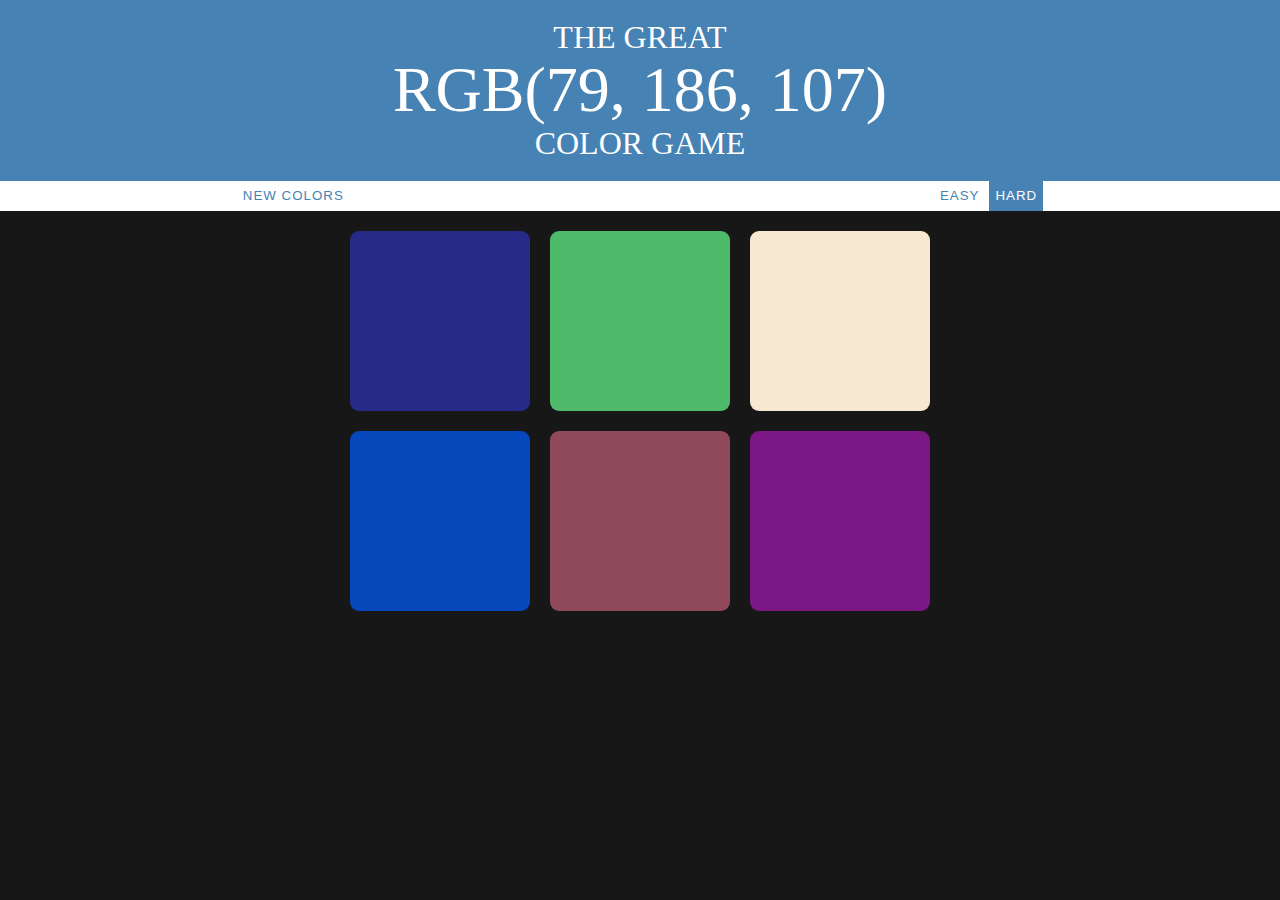
<file: index.html>
<!DOCTYPE html>
<html>
<head>
	<title>
		Color Game | NG
	</title>

	<link rel="stylesheet" type="text/css" href="colorGame.css">
</head>
<body>

	<h1>The Great<br><span id="colorDisplay"></span><br>Color Game</h1>

	<div id="controlPanel">
		<button id="reset">NEW COLORS</button>
		<span id="message"> </span>
		<button class="easy">EASY</button>
		<button class="hard selected">HARD</button>
	</div>

	<div id="container">
		<div class="square"></div>
		<div class="square"></div>
		<div class="square"></div>
		<div class="square"></div>
		<div class="square"></div>
		<div class="square"></div>
	</div>


	<script type="text/javascript" src="colorGame.js"></script>
</body>
</html>
</file>
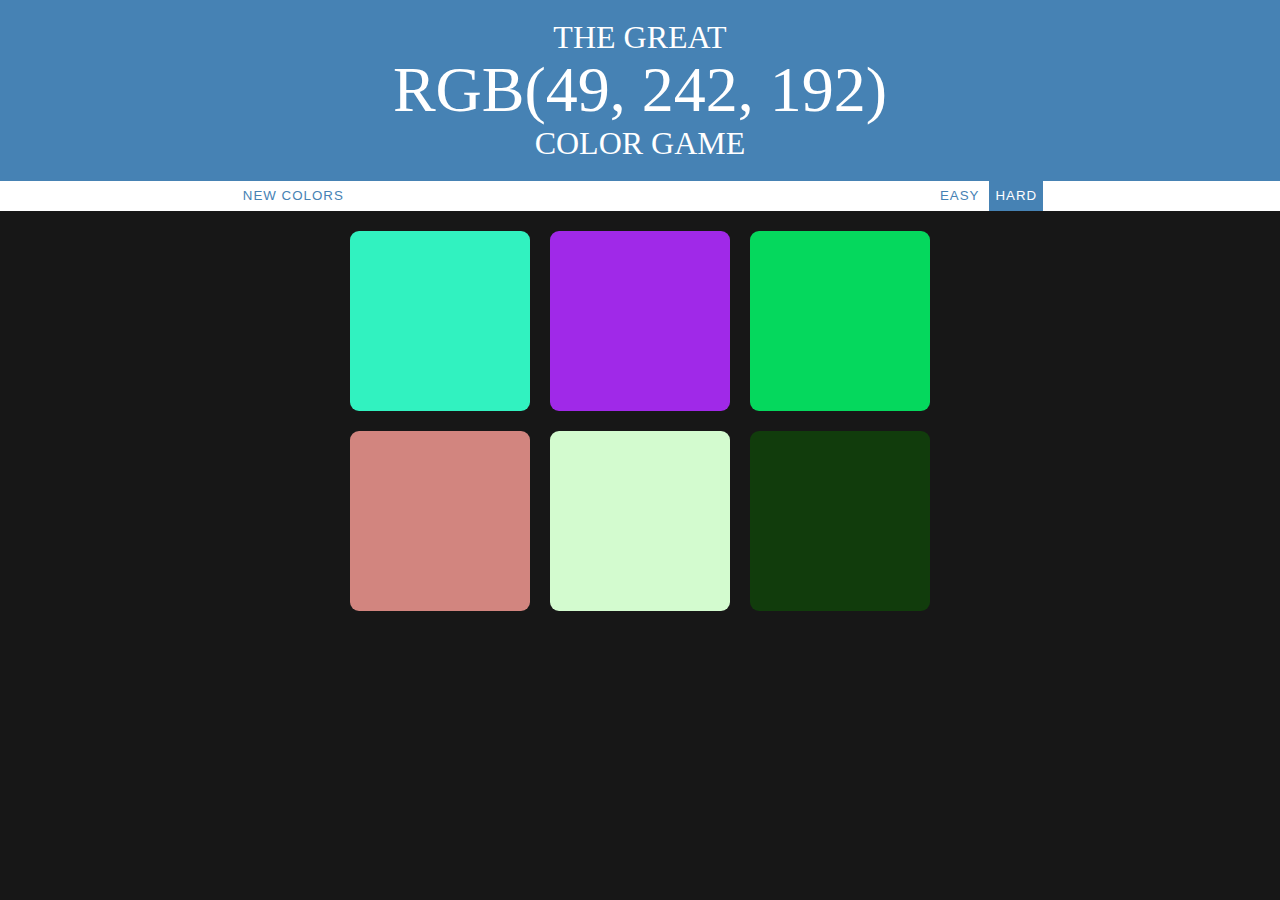
<file: colorGame.html>
<!DOCTYPE html>
<html>
<head>
	<title>
		Color Game | NG
	</title>

	<link rel="stylesheet" type="text/css" href="colorGame.css">
</head>
<body>

	<h1>The Great<br><span id="colorDisplay"></span><br>Color Game</h1>

	<div id="controlPanel">
		<button id="reset">NEW COLORS</button>
		<span id="message"> </span>
		<button class="easy">EASY</button>
		<button class="hard selected">HARD</button>
	</div>

	<div id="container">
		<div class="square"></div>
		<div class="square"></div>
		<div class="square"></div>
		<div class="square"></div>
		<div class="square"></div>
		<div class="square"></div>
	</div>


	<script type="text/javascript" src="colorGame.js"></script>
</body>
</html>
</file>
<file: colorGame.css>
body{
	background-color: rgb(23,23,23);
	margin: 0;
	font-family: "Avenir";
}

.square{
	width: 30%;
	height: 30%;
	background-color: tomato;
	padding-bottom: 30%;
	float: left;
	margin: 1.66%;
	border-radius: 5%;
	transition: background 0.5s;
	--webkit-transition: background 0.5s;
	-moz-transition:background 0.5s;
}

#container{
	margin: 10px auto;
	max-width: 600px;
}

#controlPanel{
	background-color: white;
	text-align: center;
	height: 30px;
	text-transform: uppercase;
}

.selected{
	background-color: steelblue;
	color: white;
}

h1{
	background-color: steelblue;
	text-align: center;
	color: white;
	margin: 0;
	font-weight: normal;
	text-transform: uppercase;
	line-height: 1.1;
	padding: 20px 0 20px 0;
}

#colorDisplay{
	font-size: 200%;
}

button:hover{
	color: white;
	background: steelblue;
}

button{
	border: none;
	background: none;
	height: 100%;
	font-weight 700;
	color: steelblue;
	letter-spacing: 1px;
	transition: all 0.3s;
	--webkit-transition:  all 0.3s;
	-moz-transition: all 0.3s;
	outline: none;
}



#message{
	display: inline-block;
	width: 45%;
}
</file>
